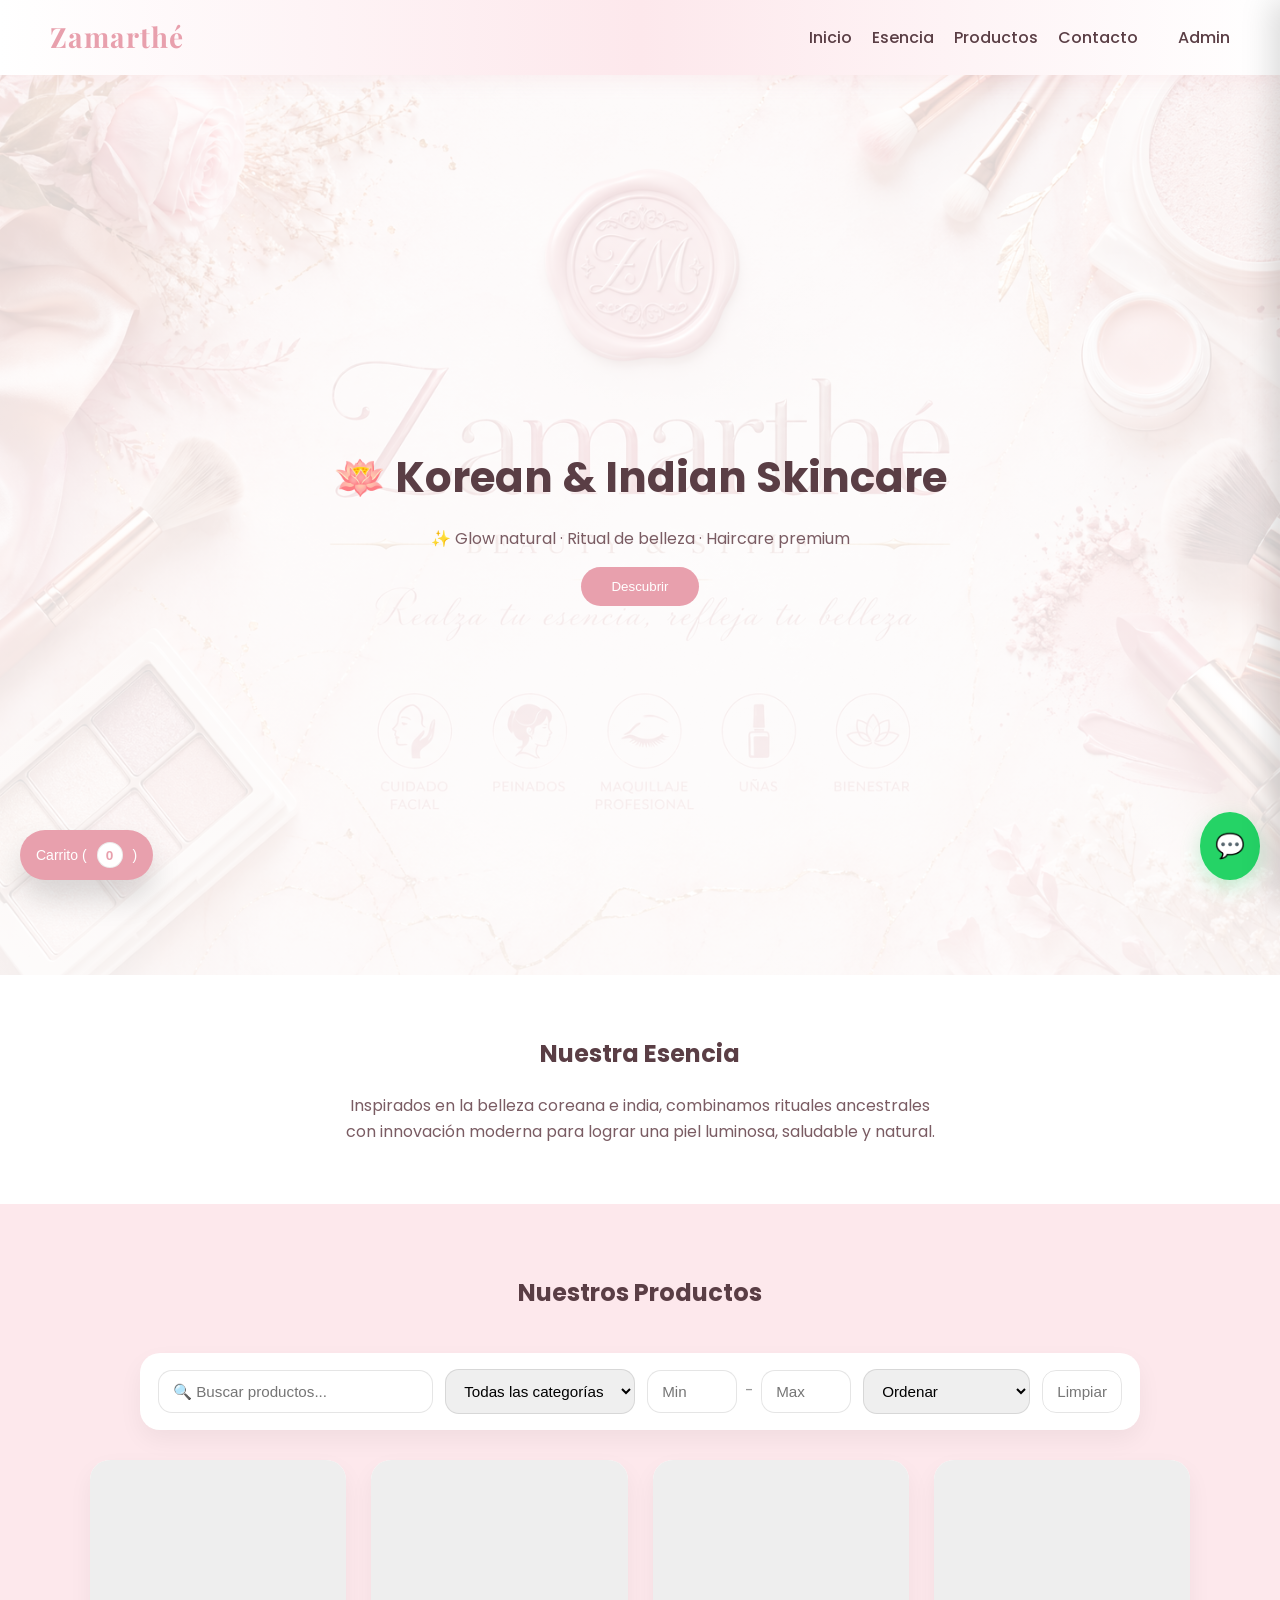
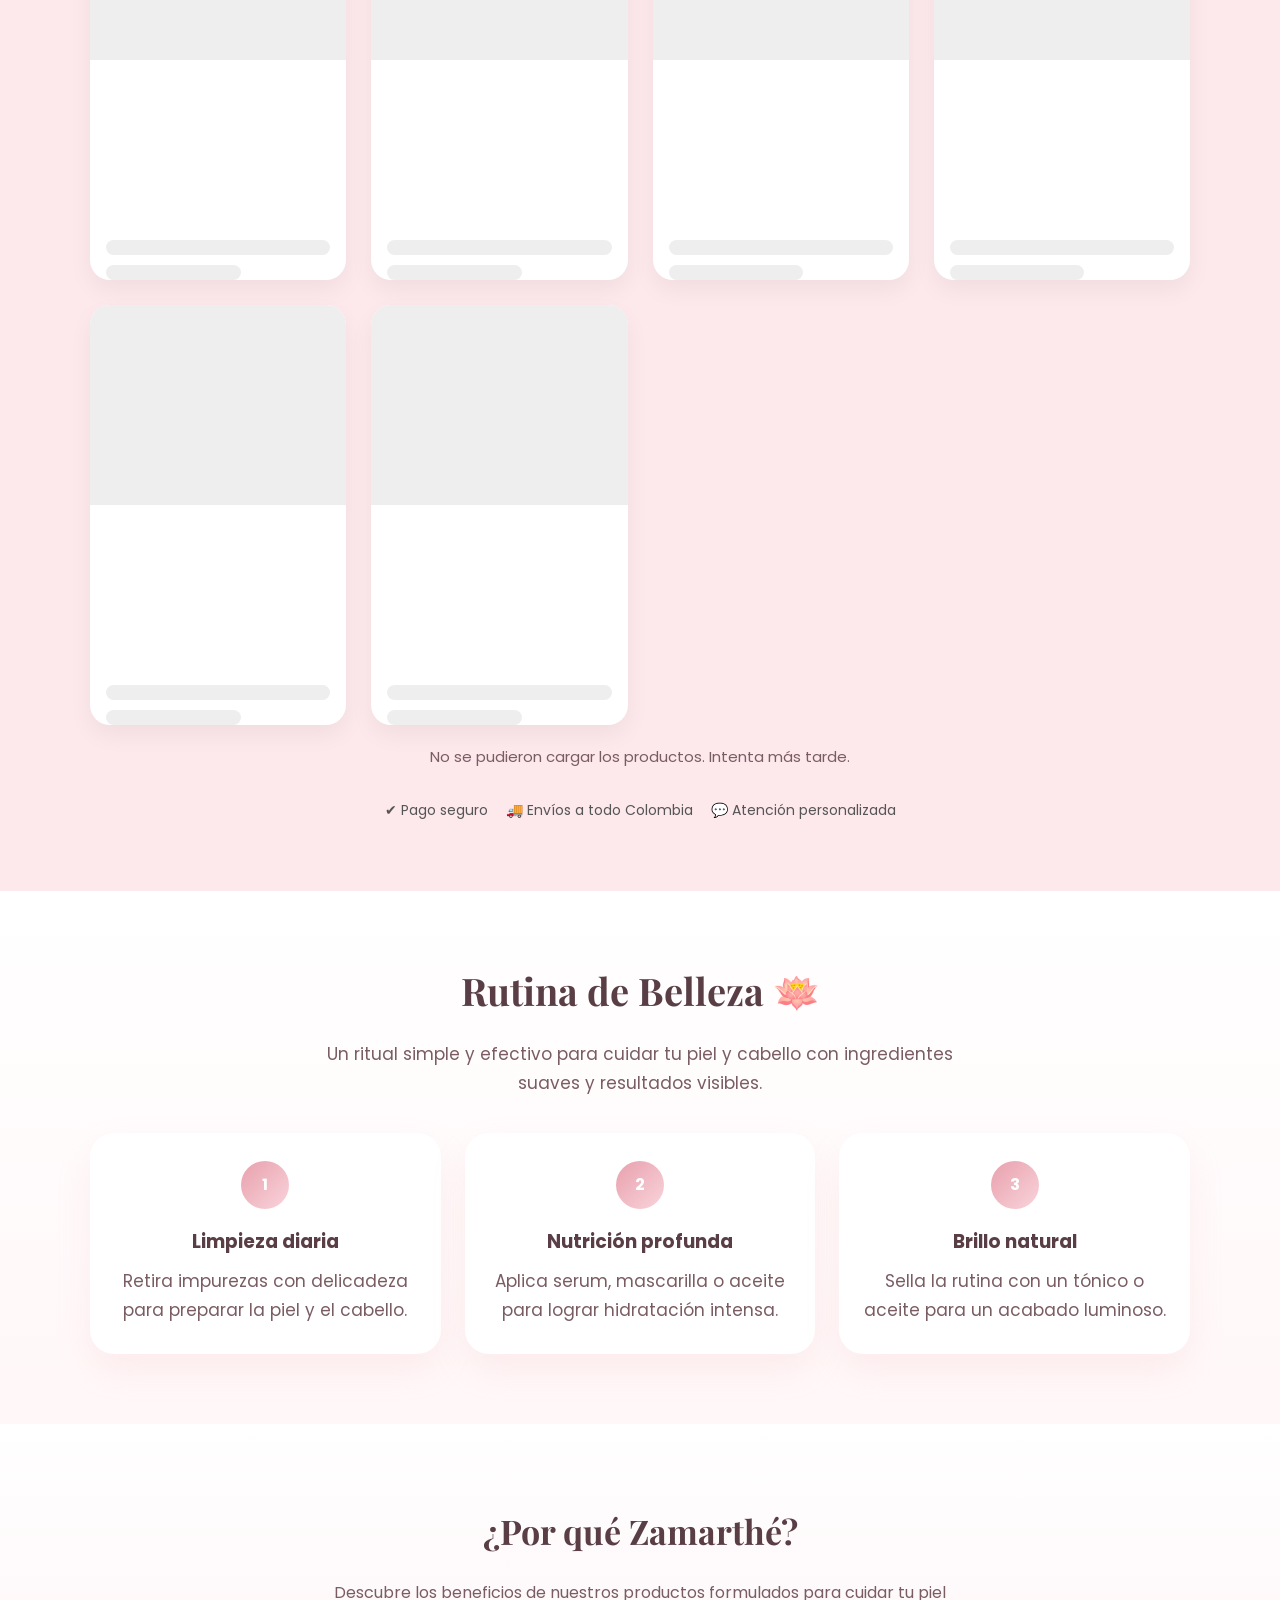
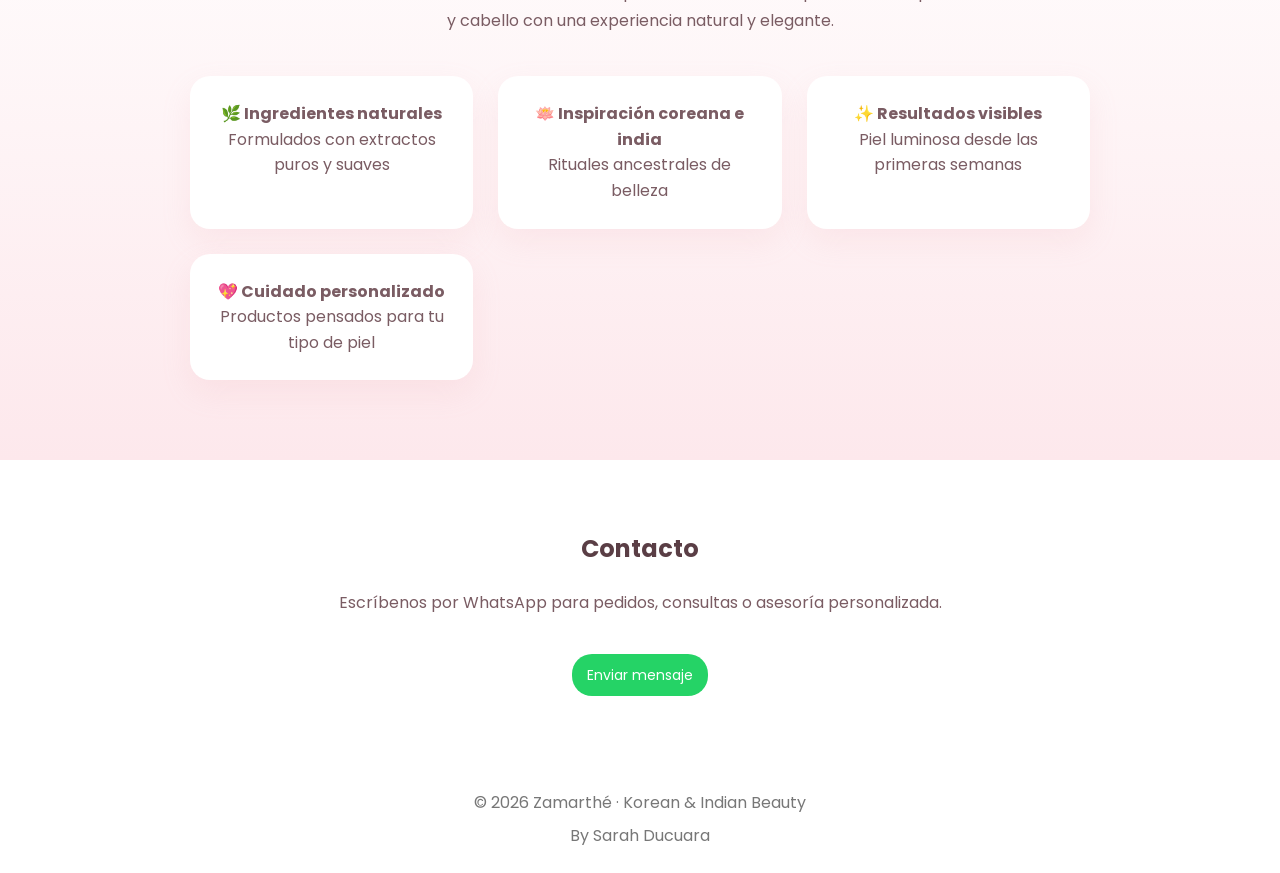
<file: index.html>
<!DOCTYPE html>
<html lang="es">
<head>
    <meta charset="UTF-8">
    <meta name="viewport" content="width=device-width, initial-scale=1.0">
    <title>Zamarthé | Skincare & Haircare</title>

    <link rel="stylesheet" href="styles.css">
    <link rel="icon" href="assets/favicon.jpg" type="image/jpeg">

    <!-- FUENTES -->
    <link href="https://fonts.googleapis.com/css2?family=Playfair+Display:wght@500&family=Poppins:wght@300;400;500&display=swap" rel="stylesheet">
</head>

<body>

    <!-- NAVBAR -->
    <header id="top">
        <nav class="navbar">
            <h1 class="logo">Zamarthé</h1>

            <ul>
                <li><a href="#top">Inicio</a></li>
                <li><a href="#philosophy">Esencia</a></li>
                <li><a href="#products">Productos</a></li>
                <li><a href="#contact">Contacto</a></li>
            <li><button id="cart-toggle" class="btn-wsp navbar-cart">Carrito (<span id="cart-count">0</span>)</button></li>
            <li><a href="admin.html">Admin</a></li>
        </ul>
        </nav>
    </header>

    <!-- HERO -->
    <section class="hero">
        <div class="hero-content">
            <h2>🪷 Korean & Indian Skincare</h2>
            <p>✨ Glow natural · Ritual de belleza · Haircare premium</p>
            <button id="discover-button" type="button">Descubrir</button>
        </div>
    </section>

    <!-- FILOSOFÍA -->
    <section class="philosophy" id="philosophy">
        <h2>Nuestra Esencia</h2>
        <p>
            Inspirados en la belleza coreana e india, combinamos rituales ancestrales 
            con innovación moderna para lograr una piel luminosa, saludable y natural.
        </p>
    </section>

    <!-- PRODUCTOS -->
    <section class="products" id="products">
        <h2>Nuestros Productos</h2>

        <div class="filtros-bar">
            <input type="text" id="search-input" placeholder="🔍 Buscar productos...">

            <select id="filtro-categoria">
                <option value="">Todas las categorías</option>
            </select>

            <div class="precio-range">
                <input type="number" id="precio-min" placeholder="Min" min="0">
                <span>-</span>
                <input type="number" id="precio-max" placeholder="Max" min="0">
            </div>

            <select id="ordenar">
                <option value="">Ordenar</option>
                <option value="precio-asc">Precio ↑</option>
                <option value="precio-desc">Precio ↓</option>
                <option value="vendidos">🔥 Más vendidos</option>
            </select>

            <button type="button" id="reset-filtros" class="btn-clear">Limpiar</button>
        </div>

        <div id="productos-container" class="product-grid"></div>
        <p id="product-message" class="product-message"></p>

        <section class="trust">
            <p>✔ Pago seguro</p>
            <p>🚚 Envíos a todo Colombia</p>
            <p>💬 Atención personalizada</p>
        </section>
    </section>

    <div id="cart-overlay" class="cart-overlay"></div>
    <div id="cart-panel" class="cart-panel">
        <div class="cart-panel-content">
            <button id="cart-close" class="cart-close" aria-label="Cerrar carrito">×</button>
            <h2>Carrito de compras</h2>
            <div id="cart-items" class="cart-items"></div>
            <div class="cart-summary">
                <p>Total: <span id="cart-total">$0</span></p>
                <button id="checkout-button" class="btn-wsp">Finalizar compra</button>
            </div>
            <p id="cart-message" class="cart-message"></p>
        </div>
    </div>
    <div id="toast" class="toast"></div>
    
    <section class="routine" id="routine">
        <div class="routine-content">
            <h2>Rutina de Belleza 🪷</h2>
            <p>Un ritual simple y efectivo para cuidar tu piel y cabello con ingredientes suaves y resultados visibles.</p>
            <div class="routine-grid">
                <article class="routine-step">
                    <span>1</span>
                    <h3>Limpieza diaria</h3>
                    <p>Retira impurezas con delicadeza para preparar la piel y el cabello.</p>
                </article>
                <article class="routine-step">
                    <span>2</span>
                    <h3>Nutrición profunda</h3>
                    <p>Aplica serum, mascarilla o aceite para lograr hidratación intensa.</p>
                </article>
                <article class="routine-step">
                    <span>3</span>
                    <h3>Brillo natural</h3>
                    <p>Sella la rutina con un tónico o aceite para un acabado luminoso.</p>
                </article>
            </div>
        </div>
    </section>

    <section class="benefits">
        <h2>¿Por qué Zamarthé?</h2>
        <p class="intro">Descubre los beneficios de nuestros productos formulados para cuidar tu piel y cabello con una experiencia natural y elegante.</p>

        <ul>
        <li><strong>🌿 Ingredientes naturales</strong><br>Formulados con extractos puros y suaves</li>
        <li><strong>🪷 Inspiración coreana e india</strong><br>Rituales ancestrales de belleza</li>
        <li><strong>✨ Resultados visibles</strong><br>Piel luminosa desde las primeras semanas</li>
        <li><strong>💖 Cuidado personalizado</strong><br>Productos pensados para tu tipo de piel</li>
    </ul>
</section>

    <!-- CONTACTO -->
    <section class="contact" id="contact">
        <h2>Contacto</h2>
        <p>Escríbenos por WhatsApp para pedidos, consultas o asesoría personalizada.</p>
        <a href="https://wa.me/573209015291?text=Hola,%20quiero%20información%20sobre%20Zamarthé" target="_blank" class="btn-wsp">Enviar mensaje</a>
    </section>

    <!-- BOTÓN WHATSAPP FLOTANTE -->
    <a href="https://wa.me/573209015291?text=Hola,%20quiero%20información%20sobre%20Zamarthé" 
       class="whatsapp-float" 
       target="_blank" aria-label="WhatsApp Zamarthé">
       💬
    </a>

    <!-- FOOTER -->
    <footer>
        <p>© 2026 Zamarthé · Korean & Indian Beauty</p>
        <p>By Sarah Ducuara</p>
    </footer>

    <script src="script.js" defer></script>
</body>
</html>
</file>
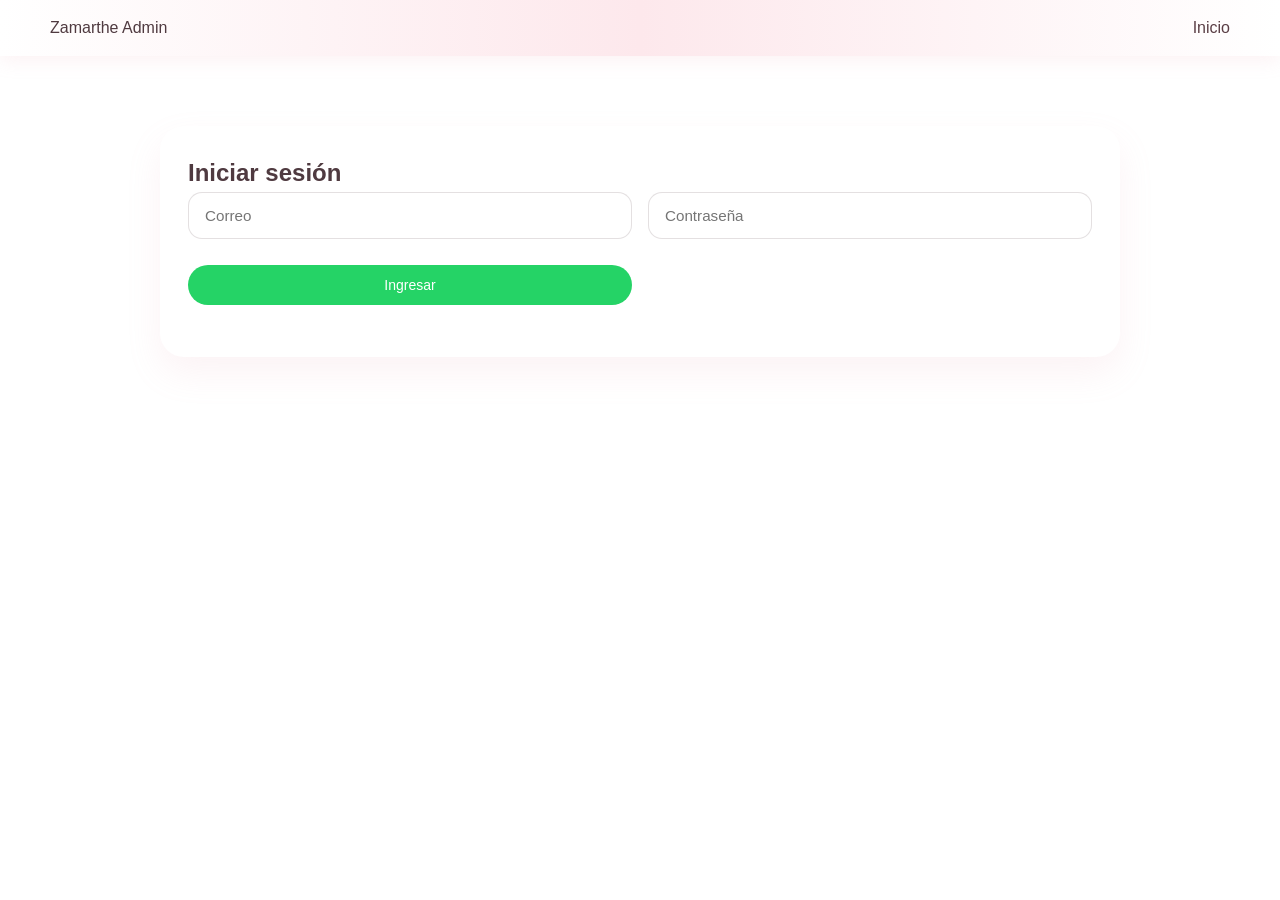
<file: admin.html>
<!DOCTYPE html>
<html lang="es">
<head>
    <meta charset="UTF-8">
    <meta name="viewport" content="width=device-width, initial-scale=1.0">
    <title>Admin | Zamarthe</title>
    <link rel="stylesheet" href="styles.css">
</head>
<body>
    <nav class="navbar">
        <div class="nav-brand">Zamarthe Admin</div>
        <ul>
            <li><a href="index.html">Inicio</a></li>
        </ul>
    </nav>

    <main class="admin">
        <!-- LOGIN -->
        <section class="admin-card" id="login-card">
            <h2>Iniciar sesión</h2>
            <form id="login-form">
                <input id="admin-email" type="email" placeholder="Correo" required>
                <input id="admin-password" type="password" placeholder="Contraseña" required>
                <button type="submit" class="btn-wsp">Ingresar</button>
            </form>
            <p id="login-message"></p>
        </section>

        <!-- PANEL -->
        <section class="admin-card hidden" id="admin-panel">

            <button id="logout-button" class="btn-wsp">Cerrar sesión</button>

            <!-- DASHBOARD -->
            <div class="dashboard-metrics">
                <div class="metric-card">
                    <h4>Productos</h4>
                    <p id="total-productos">0</p>
                </div>
                <div class="metric-card">
                    <h4>Stock</h4>
                    <p id="total-stock">0</p>
                </div>
                <div class="metric-card">
                    <h4>Vendidos</h4>
                    <p id="total-vendidos">0</p>
                </div>
                <div class="metric-card">
                    <h4>Ingresos</h4>
                    <p id="total-ingresos">$0</p>
                </div>
            </div>

            <!-- FORM -->
            <form id="producto-form">
                <input id="producto-id" type="hidden">

                <input id="producto-nombre" placeholder="Nombre" required>
                <input id="producto-precio" type="number" placeholder="Precio" required>
                <input id="producto-stock" type="number" placeholder="Stock" required>

                <select id="producto-categoria" required>
                    <option value="">Selecciona categoría</option>
                </select>

                <input id="imagen" type="file" accept="image/*">
                <img id="preview-img" style="width:120px; border-radius:10px; margin-top:10px; display:none;">
                <input id="producto-whatsapp" placeholder="WhatsApp" required>

                <button type="submit" class="btn-wsp">Guardar</button>
            </form>

            <!-- LISTA -->
            <div id="productos-panel-container"></div>

            <div class="admin-card">
                <h3>Gestión de Pedidos</h3>
                <div id="pedidos-list"></div>
            </div>

            <div class="admin-card">
        <h3>Gestión de Categorías</h3>

          <form id="categoria-form">
        <input type="text" id="categoria-nombre" placeholder="Nueva categoría" required>
        <button type="submit" class="btn-wsp">Agregar</button>
          </form>

    <div id="categorias-list"></div>
</div>


        </section>
    </main>

    <script type="module" src="admin.js"></script>
</body>
</html>
</file>
<file: styles.css>
﻿/* RESET */
* {
    margin: 0;
    padding: 0;
    box-sizing: border-box;
}

/* FUENTES */
body {
    font-family: 'Poppins', sans-serif;
    background: #fff;
    color: #4f3a40;
    line-height: 1.6;
}

html {
    scroll-behavior: smooth;
}

/* COLORES */
:root {
    --rosa: #e8a0ad;
    --rosa-suave: #fde8ec;
    --texto: #5a3e45;
    --texto-sec: #7a5c63;
}

/* ================= NAVBAR PREMIUM 💎 ================= */
.navbar {
    display: flex;
    justify-content: space-between;
    align-items: center;
    padding: 15px 50px;

    background: linear-gradient(90deg, #ffffff, #fde8ec, #ffffff);

    box-shadow: 0 4px 20px rgba(232, 160, 173, 0.15);

    position: sticky;
    top: 0;
    z-index: 1000;
}

.logo {
    font-family: 'Playfair Display', serif;
    font-size: 28px;
    color: var(--rosa);
    letter-spacing: 1px;
}

.navbar ul {
    display: flex;
    list-style: none;
    gap: 20px;
}

.navbar a {
    text-decoration: none;
    color: #5a3e45;
    font-weight: 500;
    position: relative;
    transition: 0.3s;
}

/* Línea animada */
.navbar a::after {
    content: "";
    position: absolute;
    width: 0%;
    height: 2px;
    bottom: -5px;
    left: 0;
    background: var(--rosa);
    transition: 0.3s;
}

.navbar a:hover::after {
    width: 100%;
}

.navbar a:hover {
    color: var(--rosa);
}

/* ================= HERO ================= */
.hero {
    height: 100vh;
    background:
        linear-gradient(rgba(255,255,255,0.8), rgba(255,255,255,0.9)),
        url("assets/fondo.png") no-repeat center center/cover;

    display: flex;
    justify-content: center;
    align-items: center;
    text-align: center;
    padding: 20px;
}

.hero h2 {
    font-size: 42px;
    color: var(--texto);
}

.hero p {
    margin: 15px 0;
    color: var(--texto-sec);
}

.hero button {
    padding: 12px 30px;
    border: none;
    background: var(--rosa);
    color: white;
    border-radius: 30px;
    cursor: pointer;
}

.hero button:hover {
    background: #d88998;
}

/* ================= FILOSOFÍA ================= */
.philosophy {
    padding: 60px 20px;
    text-align: center;
}

.philosophy h2 {
    color: var(--texto);
    margin-bottom: 20px;
}

.philosophy p {
    max-width: 600px;
    margin: auto;
    color: var(--texto-sec);
}

/* ================= PRODUCTOS ================= */
.products {
    padding: 70px 20px;
    text-align: center;
    background: var(--rosa-suave);
}

.products h2 {
    margin-bottom: 40px;
    color: var(--texto);
}

.product-grid {
    display: grid;
    grid-template-columns: repeat(auto-fill, minmax(250px, 1fr));
    gap: 25px;
    max-width: 1100px;
    margin: auto;
}

.categorias-container {
    display: flex;
    flex-wrap: wrap;
    justify-content: center;
    gap: 12px;
    margin: 0 auto 30px;
    max-width: 1000px;
}

.filtros-bar {
    display: flex;
    flex-wrap: wrap;
    gap: 12px;
    justify-content: center;
    align-items: center;
    margin: 20px auto 30px;
    padding: 16px 18px;
    max-width: 1000px;
    background: white;
    border-radius: 20px;
    box-shadow: 0 10px 25px rgba(0, 0, 0, 0.05);
}

.filtros-bar input,
.filtros-bar select,
.filtros-bar .btn-clear {
    padding: 12px 14px;
    border-radius: 14px;
    border: 1px solid rgba(0, 0, 0, 0.1);
    font-size: 0.95rem;
    outline: none;
    transition: border-color 0.2s ease, box-shadow 0.2s ease, background 0.2s ease, color 0.2s ease;
}

.filtros-bar input:focus,
.filtros-bar select:focus {
    border-color: #e8a0ad;
    box-shadow: 0 0 0 2px rgba(232, 160, 173, 0.2);
}

#search-input {
    flex: 1;
    min-width: 220px;
    max-width: 380px;
}

.precio-range {
    display: flex;
    align-items: center;
    gap: 8px;
}

.precio-range input {
    width: 90px;
}

.precio-range span {
    color: #999;
    font-size: 0.95rem;
}

.btn-clear {
    background: transparent;
    border: none;
    color: #777;
    cursor: pointer;
    font-weight: 500;
}

.btn-clear:hover {
    color: #d35f74;
    background: rgba(232, 160, 173, 0.1);
}

#cart-toggle {
    position: fixed;
    bottom: 20px;
    left: 20px;
    z-index: 999;
    padding: 12px 16px;
    border-radius: 999px;
    box-shadow: 0 18px 30px rgba(0, 0, 0, 0.15);
    background: var(--rosa);
    color: white;
    display: inline-flex;
    align-items: center;
    gap: 10px;
    border: none;
    cursor: pointer;
    transition: transform 0.2s ease, box-shadow 0.2s ease;
}

#cart-toggle:hover {
    transform: translateY(-2px);
    box-shadow: 0 22px 34px rgba(0, 0, 0, 0.2);
}

#cart-toggle.cart-bump {
    transform: scale(1.06);
}

#cart-count {
    min-width: 26px;
    min-height: 26px;
    display: inline-flex;
    align-items: center;
    justify-content: center;
    background: white;
    color: var(--rosa);
    font-weight: 700;
    font-size: 0.85rem;
    border-radius: 999px;
    box-shadow: inset 0 0 0 1px rgba(0, 0, 0, 0.08);
}

.toast {
    position: fixed;
    bottom: 20px;
    right: 20px;
    background: #25D366;
    color: white;
    padding: 12px 18px;
    border-radius: 10px;
    opacity: 0;
    transform: translateY(20px);
    transition: all 0.3s ease;
    z-index: 1000;
    pointer-events: none;
}

.toast.show {
    opacity: 1;
    transform: translateY(0);
}

.stock-label {
    color: #e74c3c;
    font-weight: bold;
    font-size: 13px;
    margin: 6px 0 0;
}

.sold {
    color: #27ae60;
    font-size: 13px;
    margin: 4px 0 0;
}

.trust {
    margin-top: 30px;
    text-align: center;
    font-size: 14px;
    color: #555;
    display: flex;
    justify-content: center;
    gap: 18px;
    flex-wrap: wrap;
}

.trust p {
    margin: 0;
}

@media (max-width: 600px) {
    .filtros-bar {
        flex-direction: column;
        align-items: stretch;
    }

    .precio-range {
        justify-content: center;
        width: 100%;
    }

    .filtros-bar input,
    .filtros-bar select,
    .filtros-bar .btn-clear {
        width: 100%;
    }

    .precio-range input {
        width: 100%;
        max-width: 220px;
    }
}

.categoria-boton {
    border: 1px solid rgba(90, 62, 69, 0.18);
    background: white;
    color: var(--texto);
    padding: 10px 18px;
    border-radius: 999px;
    cursor: pointer;
    font-size: 0.95rem;
    transition: 0.25s ease;
}

.categoria-boton:hover,
.categoria-boton.active {
    background: var(--rosa);
    color: white;
    border-color: var(--rosa);
}

.product-message {
    margin-top: 20px;
    color: var(--texto-sec);
    font-size: 15px;
}

.skeleton {
    animation: pulse 1.5s infinite;
}

.skeleton-img {
    height: 200px;
    background: #eee;
    border-radius: 16px 16px 0 0;
}

.skeleton-text {
    height: 15px;
    background: #eee;
    margin-top: 10px;
    border-radius: 8px;
}

.skeleton-text.small {
    width: 60%;
}

@keyframes pulse {
    0% { opacity: 0.6; }
    50% { opacity: 1; }
    100% { opacity: 0.6; }
}

@keyframes fadeIn {
    from { opacity: 0; transform: translateY(10px); }
    to { opacity: 1; transform: translateY(0); }
}

.product-img-container {
    width: 100%;
    height: 220px;
    display: flex;
    align-items: center;
    justify-content: center;
    overflow: hidden;
    border-radius: 16px 16px 0 0;
    background: #f7f7f7;
}

.product-img-container img {
    max-width: 100%;
    max-height: 100%;
    object-fit: contain;
    transition: transform 0.3s ease;
}

.product {
    display: flex;
    flex-direction: column;
    justify-content: space-between;
    height: 100%;
    min-height: 420px;
    background: white;
    border-radius: 20px;
    overflow: hidden;
    box-shadow: 0 10px 25px rgba(0,0,0,0.05);
    transition: all 0.25s ease;
    animation: fadeIn 0.3s ease;
}

.product:hover {
    transform: translateY(-5px);
    box-shadow: 0 10px 25px rgba(0,0,0,0.1);
}

.product:hover .product-img-container img {
    transform: scale(1.08);
}

.product-body {
    padding: 16px 16px 0;
}

.product h3 {
    margin: 0 0 8px;
    color: var(--texto);
}

.product-price {
    margin: 0 0 8px;
    color: var(--rosa);
    font-weight: bold;
}

.product-category {
    margin: 0 0 16px;
    color: var(--texto-sec);
    font-size: 0.95rem;
}

.product-buttons {
    display: flex;
    justify-content: center;
    align-items: center;
    gap: 10px;
    flex-wrap: wrap;
    padding: 0 16px 16px;
}

.product-buttons .btn-wsp {
    margin: 0;
    min-width: 140px;
    display: inline-flex;
    align-items: center;
    justify-content: center;
    transition: all 0.2s ease;
}

.product-buttons .btn-wsp:hover {
    transform: scale(1.05);
}

.btn-disabled {
    opacity: 0.6;
    cursor: not-allowed;
}

.product p {
    margin: 0;
}

.admin {
    padding: 70px 20px;
    background: #fff;
}

.admin-card {
    max-width: 960px;
    margin: 0 auto 30px;
    padding: 28px;
    background: white;
    border-radius: 24px;
    box-shadow: 0 16px 35px rgba(232, 160, 173, 0.12);
}

.admin-card.hidden {
    display: none;
}

.admin-actions {
    display: flex;
    align-items: center;
    justify-content: space-between;
    gap: 18px;
    margin-bottom: 24px;
}

.admin-actions h3 {
    margin: 0;
    color: var(--texto);
}

.dashboard-metrics {
    display: grid;
    grid-template-columns: repeat(3, minmax(180px, 1fr));
    gap: 16px;
    margin-bottom: 24px;
}

.metric-card {
    background: linear-gradient(180deg, #ffffff, #fde8ec);
    border: 1px solid rgba(232, 160, 173, 0.25);
    border-radius: 20px;
    padding: 18px;
    text-align: center;
}

.metric-card h4 {
    margin-bottom: 10px;
    color: var(--texto);
    font-size: 1rem;
}

.metric-card p {
    margin: 0;
    font-size: 2rem;
    font-weight: 700;
    color: var(--rosa);
}

.admin-card form {
    display: grid;
    grid-template-columns: 1fr 1fr;
    gap: 16px;
    margin-bottom: 24px;
}

.admin-card input,
.admin-card select {
    width: 100%;
    padding: 14px 16px;
    border: 1px solid rgba(90, 62, 69, 0.16);
    border-radius: 14px;
    font-size: 0.95rem;
    color: var(--texto);
}

.admin-card button {
    border: none;
    border-radius: 999px;
    padding: 12px 22px;
}

.productos-list {
    display: grid;
    gap: 16px;
}

.producto-item {
    display: flex;
    align-items: center;
    justify-content: space-between;
    gap: 16px;
    padding: 18px;
    border: 1px solid rgba(232, 160, 173, 0.2);
    border-radius: 20px;
    position: relative;
}

.pedido-item {
    padding-top: 24px;
}

.pedido-delete {
    position: absolute;
    top: 12px;
    right: 14px;
    border: none;
    background: transparent;
    font-size: 18px;
    font-weight: 700;
    color: #c0392b;
    cursor: pointer;
    line-height: 1;
    padding: 4px 8px;
}

.pedido-delete:hover {
    color: #a93226;
}

.producto-info {
    text-align: left;
}

.producto-info p {
    margin: 6px 0 0;
    color: var(--texto-sec);
}

.producto-actions {
    display: flex;
    flex-wrap: wrap;
    gap: 10px;
}

.form-message {
    margin-top: 12px;
    color: var(--texto-sec);
}

@media (max-width: 800px) {
    .admin-card form {
        grid-template-columns: 1fr;
    }

    .admin-actions {
        flex-direction: column;
        align-items: flex-start;
    }

    .producto-item {
        flex-direction: column;
        align-items: stretch;
    }
}

/* ================= BOTONES ================= */
.btn-wsp {
    display: inline-block;
    margin-top: 10px;
    padding: 10px 15px;
    background: #25D366;
    color: white;
    text-decoration: none;
    border-radius: 20px;
    font-size: 14px;
}

.btn-wsp:hover {
    background: #1ebe5d;
}

.btn-loading {
    opacity: 0.85;
    cursor: not-allowed;
    position: relative;
}

.btn-loading::after {
    content: "";
    position: absolute;
    width: 16px;
    height: 16px;
    border: 2px solid rgba(255, 255, 255, 0.9);
    border-top-color: transparent;
    border-radius: 50%;
    right: 14px;
    top: 50%;
    transform: translateY(-50%);
    animation: spin 0.8s linear infinite;
}

@keyframes spin {
    from { transform: translateY(-50%) rotate(0deg); }
    to { transform: translateY(-50%) rotate(360deg); }
}

.navbar-cart {
    border: 1px solid rgba(90, 62, 69, 0.18);
    background: #ffffff;
    color: #5a3e45;
}

.cart-panel {
    position: fixed;
    right: 0;
    top: 0;
    width: 360px;
    height: 100%;
    background: white;
    box-shadow: -8px 0 30px rgba(0,0,0,0.15);
    transform: translateX(100%);
    transition: transform 0.3s ease;
    z-index: 2000;
    overflow-y: auto;
}

.cart-panel.open {
    transform: translateX(0);
}

.cart-panel-content {
    padding: 28px;
}

.cart-close {
    border: none;
    background: transparent;
    font-size: 28px;
    line-height: 1;
    cursor: pointer;
    position: absolute;
    top: 18px;
    right: 20px;
    color: #5a3e45;
}

.cart-items {
    display: grid;
    gap: 16px;
    margin-top: 20px;
}

.cart-item {
    display: grid;
    grid-template-columns: 80px 1fr;
    gap: 12px;
    border: 1px solid rgba(90, 62, 69, 0.12);
    border-radius: 16px;
    padding: 12px;
    align-items: center;
}

.cart-item img {
    width: 100%;
    border-radius: 14px;
    object-fit: cover;
    height: 80px;
}

.cart-item-info {
    display: grid;
    gap: 6px;
}

.cart-item-info strong {
    font-size: 0.95rem;
}

.cart-item-actions {
    display: flex;
    gap: 8px;
    flex-wrap: wrap;
    align-items: center;
}

.cart-item-actions input {
    width: 60px;
    padding: 8px;
    border: 1px solid rgba(90, 62, 69, 0.16);
    border-radius: 12px;
    text-align: center;
}

.pedido-detalle {
    display: none;
    margin-top: 12px;
    padding: 12px;
    border-top: 1px solid rgba(0,0,0,0.08);
    background: #fafafa;
    border-radius: 12px;
}

.pedido-detalle.open {
    display: block;
}

.pedido-item-detalle {
    margin-bottom: 10px;
}

.pedido-item-detalle strong {
    display: block;
    margin-bottom: 4px;
}

.cart-summary {
    margin-top: 24px;
    display: flex;
    justify-content: space-between;
    align-items: center;
    gap: 12px;
}

.cart-message {
    margin-top: 16px;
    color: #5a3e45;
    font-weight: 600;
}

.cart-empty {
    padding: 24px 0;
    color: #7a5c63;
}

.cart-overlay {
    position: fixed;
    top: 0;
    left: 0;
    width: 100%;
    height: 100%;
    background: rgba(0, 0, 0, 0.45);
    opacity: 0;
    visibility: hidden;
    transition: opacity 0.3s ease, visibility 0.3s ease;
    z-index: 1900;
}

.cart-overlay.open {
    opacity: 1;
    visibility: visible;
}

.whatsapp-float {
    position: fixed;
    bottom: 20px;
    right: 20px;
    background: #25D366;
    color: white;
    font-size: 24px;
    padding: 15px;
    border-radius: 50%;
    text-decoration: none;
    z-index: 1000;
    box-shadow: 0 8px 20px rgba(37, 211, 102, 0.25);
}

.toast {
    position: fixed;
    bottom: 90px;
    right: 20px;
    background: #25D366;
    color: white;
    padding: 12px 18px;
    border-radius: 10px;
    opacity: 0;
    transform: translateY(20px);
    transition: all 0.3s ease;
    z-index: 1100;
    pointer-events: none;
}

.toast.show {
    opacity: 1;
    transform: translateY(0);
}

/* ================= RUTINA ================= */
.routine {
    padding: 70px 20px;
    text-align: center;
    background: linear-gradient(180deg, #fff, #fff7f8);
}

.routine-content {
    max-width: 1100px;
    margin: 0 auto;
}

.routine h2 {
    font-size: 38px;
    color: var(--texto);
    font-family: 'Playfair Display', serif;
    margin-bottom: 18px;
}

.routine p {
    max-width: 640px;
    margin: 0 auto 35px;
    color: var(--texto-sec);
    font-size: 17px;
    line-height: 1.7;
}

.routine-grid {
    display: grid;
    grid-template-columns: repeat(3, minmax(240px, 1fr));
    gap: 24px;
}

.routine-step {
    background: white;
    padding: 28px 24px;
    border-radius: 24px;
    box-shadow: 0 16px 35px rgba(232, 160, 173, 0.14);
    transition: transform 0.3s ease, box-shadow 0.3s ease;
    display: flex;
    flex-direction: column;
    align-items: center;
    text-align: center;
}

.routine-step:hover {
    transform: translateY(-6px);
    box-shadow: 0 22px 45px rgba(232, 160, 173, 0.18);
}

.routine-step span {
    display: inline-flex;
    align-items: center;
    justify-content: center;
    width: 48px;
    height: 48px;
    border-radius: 50%;
    background: linear-gradient(135deg, #e8a0ad, #f9d4db);
    color: white;
    font-weight: 700;
    margin-bottom: 18px;
    font-size: 1rem;
}

.routine-step h3 {
    margin: 0 0 10px;
    color: var(--texto);
}

.routine-step p {
    margin: 0;
    color: var(--texto-sec);
    line-height: 1.75;
}

/* ================= BENEFITS ================= */
.benefits {
    padding: 80px 20px;
    text-align: center;
    background: linear-gradient(to bottom, #fff, #fde8ec);
}

.benefits h2 {
    font-size: 34px;
    margin-bottom: 20px;
    color: var(--texto);
    font-family: "Playfair Display", serif;
}

.benefits .intro {
    max-width: 620px;
    margin: 0 auto 40px;
    color: var(--texto-sec);
    font-size: 16px;
    line-height: 1.8;
}

.benefits ul {
    display: grid;
    grid-template-columns: repeat(auto-fit, minmax(220px, 1fr));
    gap: 25px;
    max-width: 900px;
    margin: auto;
    list-style: none;
}

.benefits li {
    background: white;
    padding: 25px;
    border-radius: 20px;
    color: var(--texto-sec);
    box-shadow: 0 12px 30px rgba(232, 160, 173, 0.14);
    transition: 0.3s;
}

.benefits li:hover {
    transform: translateY(-8px);
    box-shadow: 0 18px 38px rgba(232, 160, 173, 0.22);
}

/* ================= CONTACTO ================= */
.contact {
    padding: 70px 20px;
    text-align: center;
    background: #fff;

    display: flex;
    flex-direction: column;
    align-items: center; 
}

.contact h2 {
    margin-bottom: 20px;
    color: var(--texto);
}

.contact p {
    max-width: 640px;
    margin: 0 auto 20px;
    color: var(--texto-sec);
    line-height: 1.8;
}

.contact .btn-wsp {
    margin-top: 16px;
}


/* ================= FOOTER ================= */
footer {
    display: flex;
    flex-direction: column;
    align-items: center;
    justify-content: center;
    text-align: center;
    padding: 20px;
    background: white;
    color: #777;
}

footer p {
    margin: 4px 0;
}

/* ================= RESPONSIVE ================= */
@media (max-width: 800px) {
    .navbar {
        flex-wrap: wrap;
        padding: 20px 25px;
    }

    .navbar ul {
        flex-wrap: wrap;
        justify-content: center;
        gap: 12px;
        margin-top: 10px;
    }

    .hero {
        height: auto;
        padding: 60px 20px;
    }

    .hero h2 {
        font-size: 34px;
    }

    .product-grid {
        grid-template-columns: 1fr;
    }

    .routine-grid {
        grid-template-columns: 1fr;
    }
}
</file>
